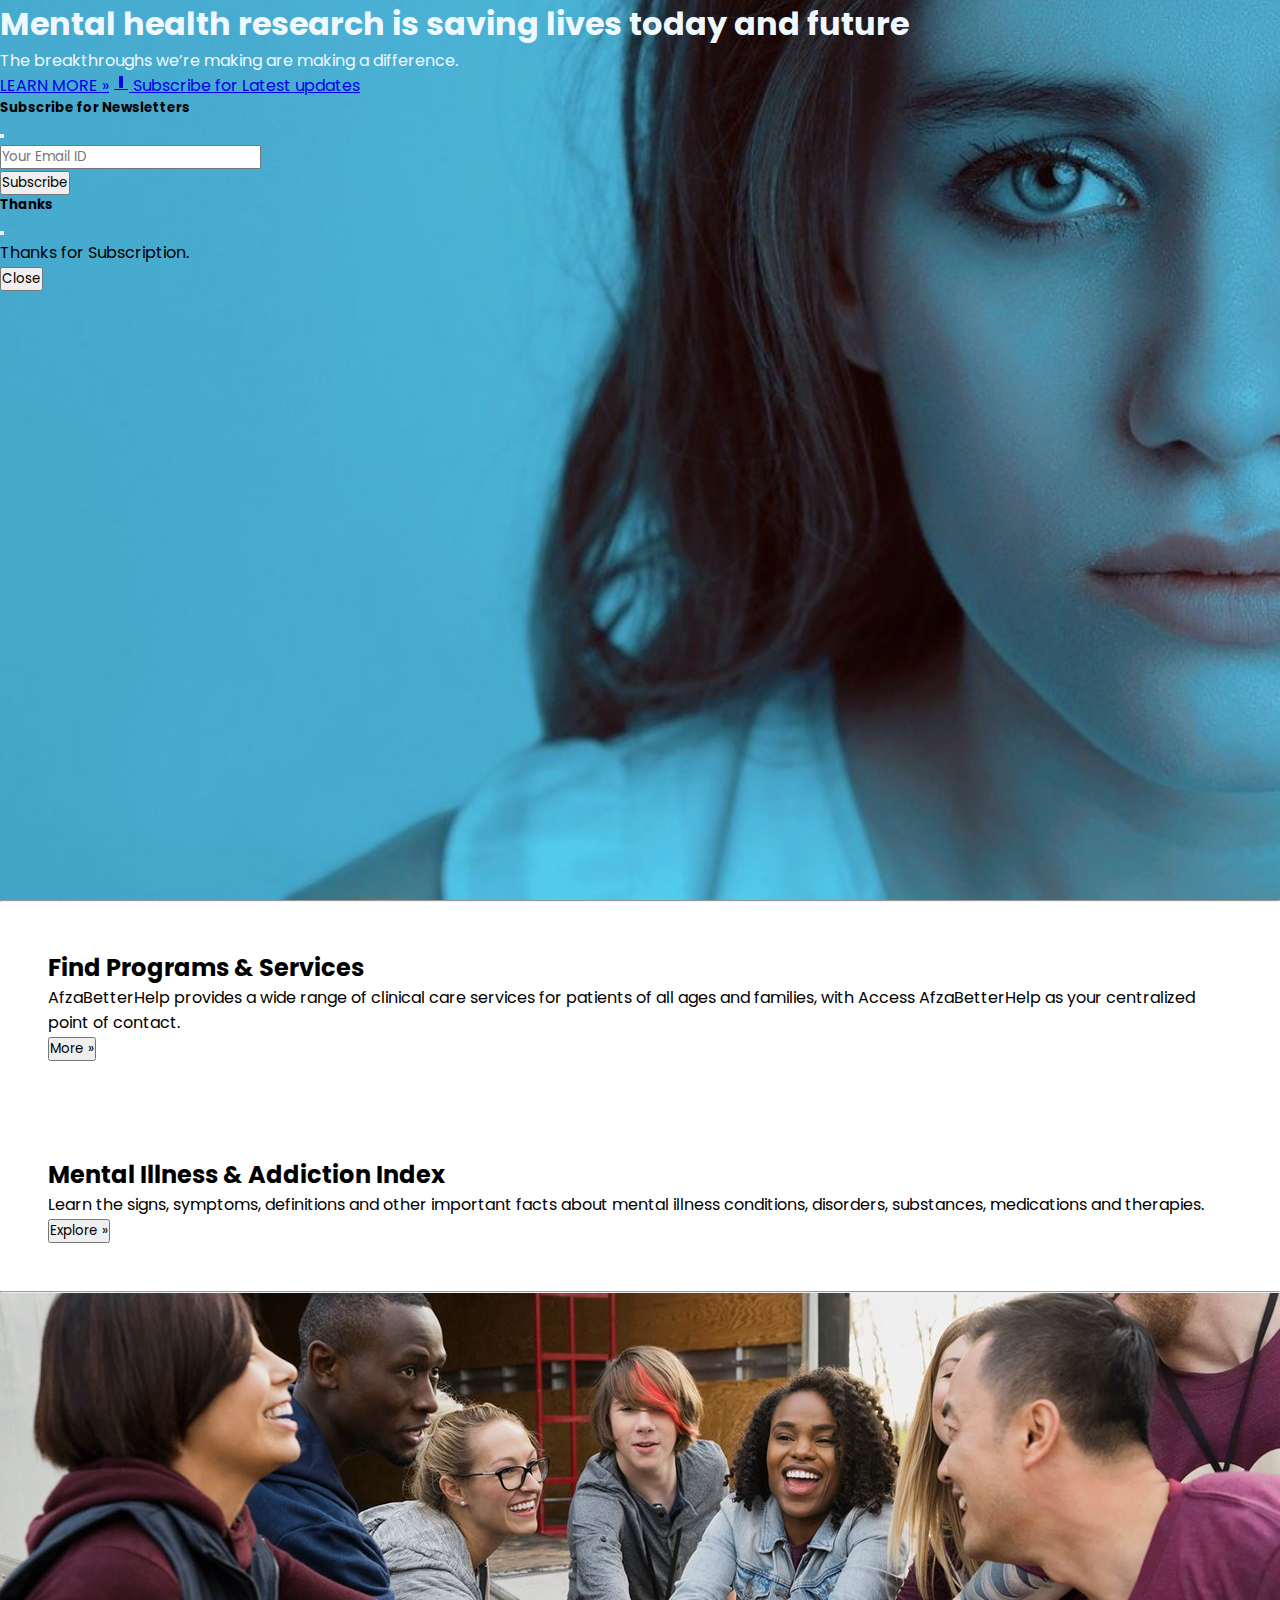
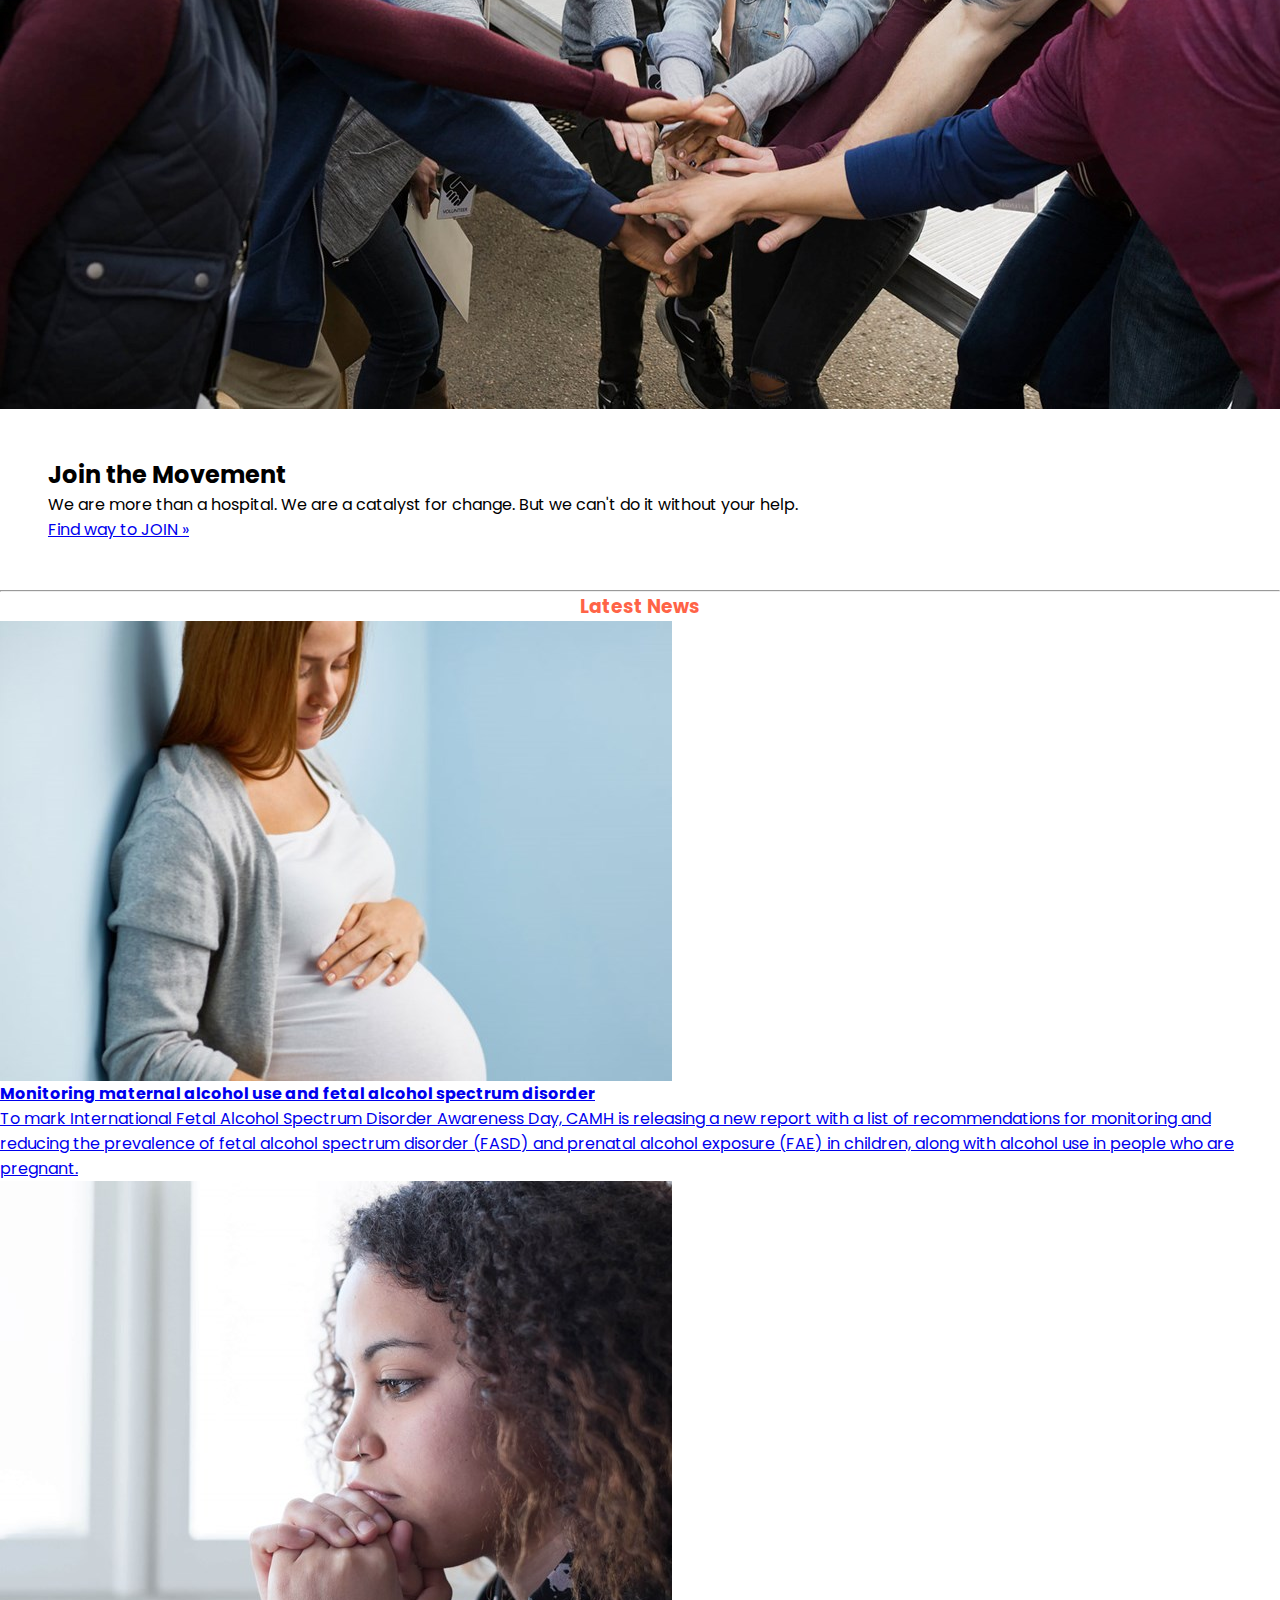
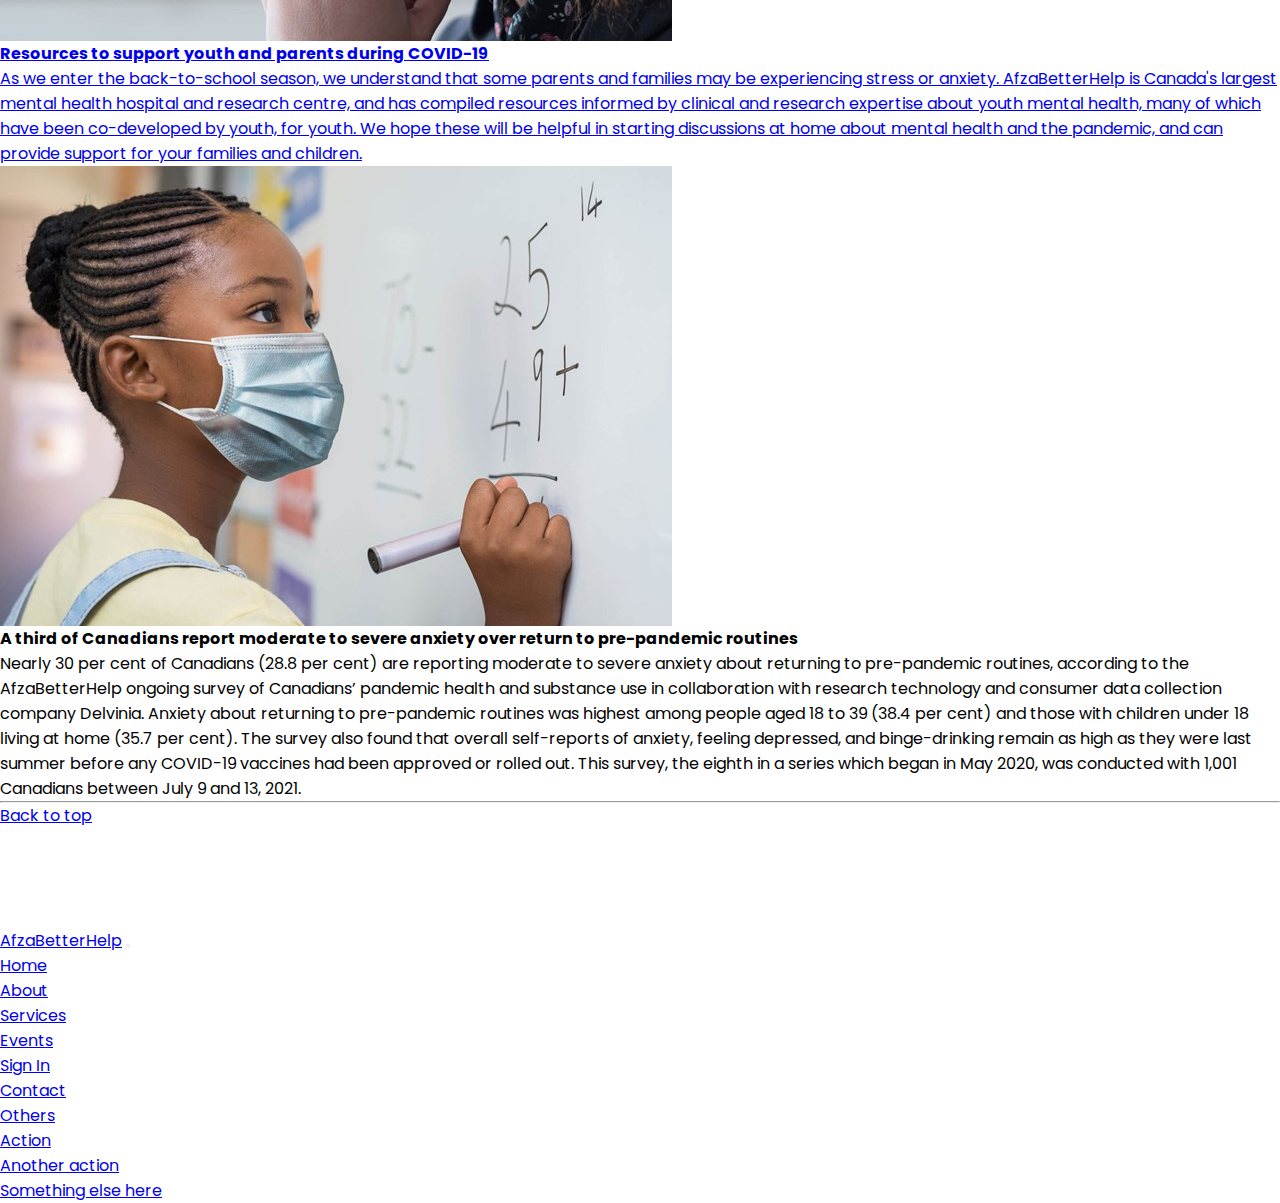
<file: index.html>
<!DOCTYPE html>
<html lang="en">
<head>
    <meta charset="UTF-8">
    <meta http-equiv="X-UA-Compatible" content="IE=edge">
    <meta name="viewport" content="width=device-width, initial-scale=1.0">
    <!-- Favicons -->
  <link href="assets/img/favicon.png" rel="icon">
  <link href="assets/img/apple-touch-icon.png" rel="apple-touch-icon">

  <!-- Google Fonts -->
  <link href="https://fonts.googleapis.com/css?family=Open+Sans:300,300i,400,400i,600,600i,700,700i|Roboto:300,300i,400,400i,500,500i,600,600i,700,700i|Poppins:300,300i,400,400i,500,500i,600,600i,700,700i" rel="stylesheet">

    <!-- Bootstrap CSS -->
    <link href="https://cdn.jsdelivr.net/npm/bootstrap@5.0.2/dist/css/bootstrap.min.css" rel="stylesheet" integrity="sha384-EVSTQN3/azprG1Anm3QDgpJLIm9Nao0Yz1ztcQTwFspd3yD65VohhpuuCOmLASjC" crossorigin="anonymous">
    <!--Bootstrap Bundle with Popper -->
   <script src="https://cdn.jsdelivr.net/npm/bootstrap@5.0.2/dist/js/bootstrap.bundle.min.js" integrity="sha384-MrcW6ZMFYlzcLA8Nl+NtUVF0sA7MsXsP1UyJoMp4YLEuNSfAP+JcXn/tWtIaxVXM" crossorigin="anonymous"></script>
    <link rel="stylesheet" href="style.css">
    <title>AfzaBetterHelp</title>
</head>
<body>
<main>
  <section id="topbackground" class="d-flex align-items-center">
    <div class="p-6 rounded mt-3">
        <div class="row">
          <div class="col-lg-2"></div>
          <div class="col-lg-8" style="color: aliceblue;">
            <h1>Mental health research is saving lives today and future</h1>
            <p class="lead">The breakthroughs we’re making are making a difference.</p>
            <a class="btn btn-lg btn-primary" href="./starttoday.html" role="button">LEARN MORE &raquo;</a>
            <a data-bs-toggle="modal" href="#exampleModalToggle" role="button" class="btn btn-lg btn-success"><svg width="1em" height="1em" viewBox="0 0 16 16" class="bi bi-align-bottom" fill="currentColor" xmlns="http://www.w3.org/2000/svg">
              <path d="M6 2a1 1 0 0 1 1-1h2a1 1 0 0 1 1 1v10a1 1 0 0 1-1 1H7a1 1 0 0 1-1-1V2z"/>
              <path fill-rule="evenodd" d="M1 14.5a.5.5 0 0 1 .5-.5h13a.5.5 0 0 1 0 1h-13a.5.5 0 0 1-.5-.5z"/>
            </svg> Subscribe for Latest updates</a>
          </div>
      </div>
    </div>
        <!-- Subscribe Modal -->
        <div class="modal fade" id="exampleModalToggle" aria-hidden="true" aria-labelledby="exampleModalToggleLabel" tabindex="-1">
          <div class="modal-dialog modal-lg">
            <div class="modal-content">
              <div class="modal-header">
                <h5 class="modal-title" id="exampleModalToggleLabel">Subscribe for Newsletters</h5>
                <button type="button" class="btn-close" data-bs-dismiss="modal" aria-label="Close"></button>
              </div>
              <div class="modal-body">
                <input type="text" class="form-control form-control-sm" placeholder="Your Email ID">
              </div>
              <div class="modal-footer">
                <button class="btn btn-primary" data-bs-target="#exampleModalToggle2" data-bs-toggle="modal" data-bs-dismiss="modal">Subscribe</button>
              </div>
            </div>
          </div>
        </div>
        <div class="modal fade" id="exampleModalToggle2" aria-hidden="true" aria-labelledby="exampleModalToggleLabel2" tabindex="-1">
          <div class="modal-dialog modal-lg">
            <div class="modal-content">
              <div class="modal-header">
                <h5 class="modal-title" id="exampleModalToggleLabel2">Thanks</h5>
                <button type="button" class="btn-close" data-bs-dismiss="modal" aria-label="Close"></button>
              </div>
              <div class="modal-body">
                Thanks for Subscription.
              </div>
              <div class="modal-footer">
                <!-- <button class="btn btn-primary" data-bs-target="#exampleModalToggle" data-bs-toggle="modal" data-bs-dismiss="modal">Close</button> -->
                <button type="button" class="btn btn-secondary" data-bs-dismiss="modal">Close</button>

              </div>
            </div>
          </div>
        </div>
  </section>
  <hr />
  <!-- <section>
    <div class="container-fluid pb-3">
      <div class="d-grid gap-3" style="grid-template-columns: 1fr 3fr;">
        <div class="bg-light border rounded-3">
          <h2>Find Programs & Services</h2>
          <p class="lead">AfzaBetterHelp provides a wide range of clinical care services for patients of all ages 
            and families, with Access AfzaBetterHelp as your centralized point of contact.</p>
          <a class="btn btn-lg btn-primary" href="#" role="button">More &raquo;</a>
        </div>
        <div class="bg-light border rounded-3">
          <h2>Mental Illness & Addiction Index</h2>
          <p class="lead">Learn the signs, symptoms, definitions and other important facts about mental 
            illness conditions, disorders, substances, medications and therapies.</p>
          <a class="btn btn-lg btn-primary" href="#" role="button">Explore &raquo;</a>
        </div>
      </div>
    </div>
  </section> -->
  <section>
    <div class="row align-items-md-stretch">
      <div class="col-md-4">
        <div class="h-100 p-5 text-white bg-dark rounded-3">
          <h2>Find Programs & Services</h2>
          <p class="lead">AfzaBetterHelp provides a wide range of clinical care services for patients of all ages 
            and families, with Access AfzaBetterHelp as your centralized point of contact.</p>
          </p>
          <button class="btn btn-outline-light" type="button">More &raquo;</button>
        </div>
      </div>
      <div class="col-md-8">
        <div class="h-100 p-5 bg-light border rounded-3">
          <h2>Mental Illness & Addiction Index</h2>
          <p class="lead">Learn the signs, symptoms, definitions and other important facts about mental 
            illness conditions, disorders, substances, medications and therapies.</p>
          </p>
          <button class="btn btn-outline-secondary" type="button">Explore &raquo;</button>
        </div>
      </div>
    </div>
  </section>
  <hr>
  <section>
    <div class="row">
        <div class="col-md-6">
            <img src="/img/homejointhemovement.jpg" class="img-thumbnail rounded-3" />
        </div>
        <div class="col-md-6">
          <div class="h-100 p-5 bg-light border rounded-3">
            <h2>Join the Movement</h2>
            <p class="lead">We are more than a hospital. We are a catalyst for change. But we can't do it without your help.</p>
            <a class="btn btn-lg btn-primary" href="#" role="button">Find way to JOIN &raquo;</a>
          </div>
        </div>
    </div>
  </section>
<hr />

<section>
  <div class="p-sm-1 bg-light">
      <div class="container-fluid py-sm-0">
          <h3 class="display-4 fw-bold text-center"><span style="color:tomato">Latest News</span></h3>
      </div>
  </div>
  <div class="row">
      <div class="col-md-4">
          <a href="#" class="text-reset text-decoration-none" data-aos="zoom-in">
              <img src="/img/research-connect-pregnant-woman1 jpg.jpg" class="img-thumbnail" />
              <h4>
                Monitoring maternal alcohol use and fetal alcohol spectrum disorder
              </h4>
              <p>To mark International Fetal Alcohol Spectrum Disorder Awareness Day, CAMH is releasing a new report with a list of 
                recommendations for monitoring and reducing the prevalence of fetal alcohol spectrum 
                disorder (FASD) and prenatal alcohol exposure (FAE) in children, along with alcohol use in people who are pregnant.</p>
          </a>
      </div>
      <div class="col-md-4">
          <a href="#" class="text-reset text-decoration-none">
              <img src="/img/news-masthead-sad-young-woman jpg.jpg" class="img-thumbnail" />
              <h4>
                Resources to support youth and parents during COVID-19
              </h4>
              <p>As we enter the back-to-school season, we understand that some parents and families may be experiencing  stress or anxiety. 
                AfzaBetterHelp is Canada's largest mental health hospital and research centre, and has compiled resources informed by clinical and research 
                expertise about youth mental health, many of which have been co-developed by youth, for youth. We hope these will be helpful 
                in starting discussions at home about mental health and the pandemic, and can provide support for your families and children.</p>
          </a>
      </div>
      <div class="col-md-4">
          <a asp-page="/Contact" class="text-reset text-decoration-none">
              <img src="/img/news-masthead-girl-mask-school jpg.jpg" class="img-thumbnail" />
              <h4>
                A third of Canadians report moderate to severe anxiety over return to pre-pandemic routines
              </h4>
              <p>Nearly 30 per cent of Canadians (28.8 per cent) are reporting moderate to severe anxiety about returning to 
                pre-pandemic routines, according to the AfzaBetterHelp ongoing survey of 
                Canadians’ pandemic health and substance use in collaboration with research technology and consumer data collection 
                company Delvinia. Anxiety about returning to pre-pandemic routines was highest among people aged 18 to 39 (38.4 per cent) 
                and those with children under 18 living at home (35.7 per cent). The survey also found that overall self-reports of anxiety,
                 feeling depressed, and binge-drinking remain as high as they were last summer before any COVID-19 vaccines had been 
                 approved or rolled out. This survey, the eighth in a series which began in May 2020, was conducted with 1,001 Canadians 
                 between July 9 and 13, 2021.</p>
          </a>
      </div>
  </div>
</section>
<hr>
<section>
  <div class="container">
    <p class="float-end mb-1" style="right: 0;">
      <a href="#" class="text-reset text-decoration-none btn-warning">Back to top</a>
    </p>
  </div>
</section>
</main>

  <br><br><br><br>

   <!-- -----------------------footer-------------  -->
<!-- <footer>
    <p>Copyright &copy; Abu Afza student of <a href="https://www.trios.com" target="_blank">triOS</a> student</p>
</footer>
<br><br><br><br><br><br><br><br><br><br> -->

   <!-- -----------------------Navigation-------------  -->
    <nav class="navbar fixed-bottom navbar-expand-xs navbar-dark bg-dark">
    <div class="container-fluid">
      <a class="navbar-brand" href="./index.html">AfzaBetterHelp</a>
      <button class="navbar-toggler" type="button" data-bs-toggle="collapse" data-bs-target="#navbarCollapse" aria-controls="navbarCollapse" aria-expanded="false" aria-label="Toggle navigation">
        <span class="navbar-toggler-icon"></span>
      </button>
      <div class="collapse navbar-collapse" id="navbarCollapse">
        <ul class="navbar-nav">
          <li class="nav-item">
            <a class="nav-link active" aria-current="page" href="./index.html">Home</a>
          </li>
          <li class="nav-item">
            <a class="nav-link" href="./about.html">About</a>
          </li>
          <li class="nav-item">
            <a class="nav-link" href="./service.html">Services</a>
          </li>
          <li class="nav-item">
            <a class="nav-link" href="./events.html">Events</a>
          </li>
          <li class="nav-item">
            <a class="nav-link" href="./signin.html">Sign In</a>
          </li>
          <li class="nav-item">
            <a class="nav-link" href="./contact.html">Contact</a>
          </li>
          <li class="nav-item dropup">
            <a class="nav-link dropdown-toggle" href="#" id="dropdown10" data-bs-toggle="dropdown" aria-expanded="false">Others</a>
            <ul class="dropdown-menu" aria-labelledby="dropdown10">
              <li><a class="dropdown-item" href="#">Action</a></li>
              <li><a class="dropdown-item" href="#">Another action</a></li>
              <li><a class="dropdown-item" href="#">Something else here</a></li>
            </ul>
          </li>
        </ul>
      </div>
    </div>
  </nav>
  
</body>
</html>
</file>
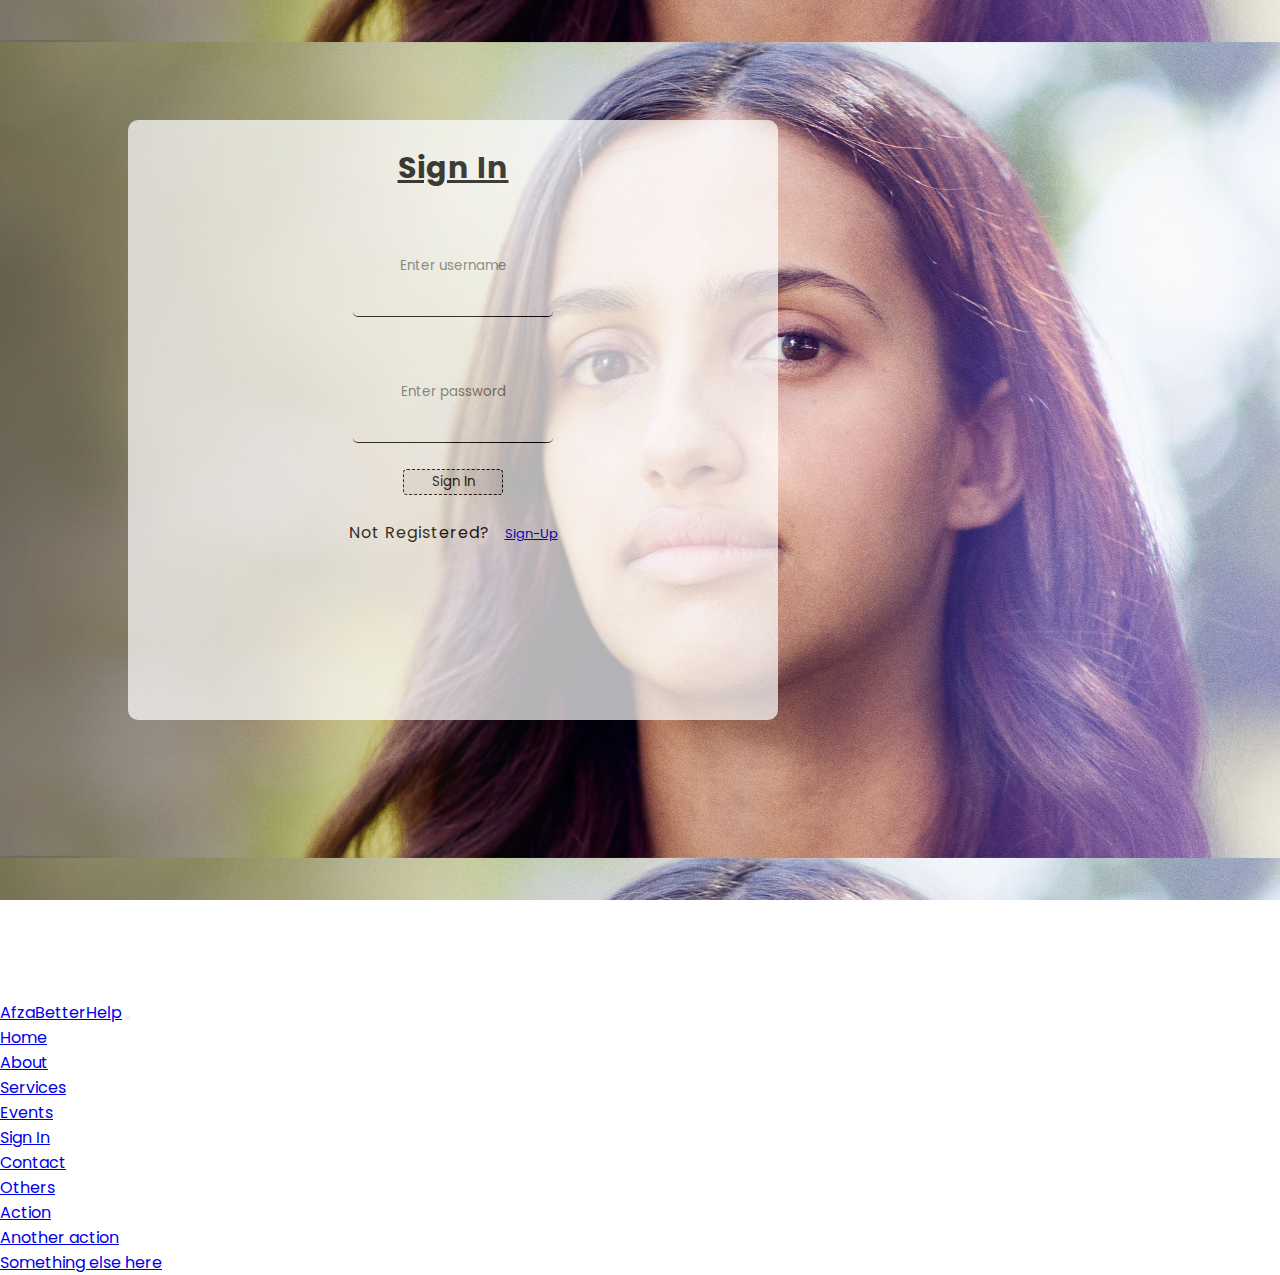
<file: signin.html>
<!DOCTYPE html>
<html lang="en">
<head>
    <meta charset="UTF-8">
    <meta http-equiv="X-UA-Compatible" content="IE=edge">
    <meta name="viewport" content="width=device-width, initial-scale=1.0">
    <!-- Favicons -->
  <link href="assets/img/favicon.png" rel="icon">
  <link href="assets/img/apple-touch-icon.png" rel="apple-touch-icon">

  <!-- Google Fonts -->
  <link href="https://fonts.googleapis.com/css?family=Open+Sans:300,300i,400,400i,600,600i,700,700i|Roboto:300,300i,400,400i,500,500i,600,600i,700,700i|Poppins:300,300i,400,400i,500,500i,600,600i,700,700i" rel="stylesheet">

    <!-- Bootstrap CSS -->
    <link href="https://cdn.jsdelivr.net/npm/bootstrap@5.0.2/dist/css/bootstrap.min.css" rel="stylesheet" integrity="sha384-EVSTQN3/azprG1Anm3QDgpJLIm9Nao0Yz1ztcQTwFspd3yD65VohhpuuCOmLASjC" crossorigin="anonymous">
    <!--Bootstrap Bundle with Popper -->
   <script src="https://cdn.jsdelivr.net/npm/bootstrap@5.0.2/dist/js/bootstrap.bundle.min.js" integrity="sha384-MrcW6ZMFYlzcLA8Nl+NtUVF0sA7MsXsP1UyJoMp4YLEuNSfAP+JcXn/tWtIaxVXM" crossorigin="anonymous"></script>
    <link rel="stylesheet" href="style.css">
    <title>AfzaBetterHelp</title>
</head>
<body>
    <main id="signinpage">
        <section>
            <div class="formlogin">
                <form class="loginform" action="" method="POST">
                    <br><p class="heading">Sign In</p><br>
                    <input class="value" type="text" name="username" placeholder="Enter username" autocomplete="off" required/><br><br>
                    <input class="value" type="password" name="password" placeholder="Enter password" required/><br><br>
                    <button class="submit">Sign In</button><br><br>
                    <p class="message">Not Registered? <a href="#" class="account">Sign-Up</a></p>
                </form>
            </div>
        </section>
    </main>

  <br><br><br><br>

   <!-- -----------------------footer-------------  -->
<!-- <footer>
    <p>Copyright &copy; Abu Afza student of <a href="https://www.trios.com" target="_blank">triOS</a> student</p>
</footer>
<br><br><br><br><br><br><br><br><br><br> -->

   <!-- -----------------------Navigation-------------  -->
    <nav class="navbar fixed-bottom navbar-expand-xs navbar-dark bg-dark">
    <div class="container-fluid">
      <a class="navbar-brand" href="./index.html">AfzaBetterHelp</a>
      <button class="navbar-toggler" type="button" data-bs-toggle="collapse" data-bs-target="#navbarCollapse" aria-controls="navbarCollapse" aria-expanded="false" aria-label="Toggle navigation">
        <span class="navbar-toggler-icon"></span>
      </button>
      <div class="collapse navbar-collapse" id="navbarCollapse">
        <ul class="navbar-nav">
          <li class="nav-item">
            <a class="nav-link active" aria-current="page" href="./index.html">Home</a>
          </li>
          <li class="nav-item">
            <a class="nav-link" href="./about.html">About</a>
          </li>
          <li class="nav-item">
            <a class="nav-link" href="./service.html">Services</a>
          </li>
          <li class="nav-item">
            <a class="nav-link" href="./events.html">Events</a>
          </li>
          <li class="nav-item">
            <a class="nav-link" href="./signin.html">Sign In</a>
          </li>
          <li class="nav-item">
            <a class="nav-link" href="./contact.html">Contact</a>
          </li>
          <li class="nav-item dropup">
            <a class="nav-link dropdown-toggle" href="#" id="dropdown10" data-bs-toggle="dropdown" aria-expanded="false">Others</a>
            <ul class="dropdown-menu" aria-labelledby="dropdown10">
              <li><a class="dropdown-item" href="#">Action</a></li>
              <li><a class="dropdown-item" href="#">Another action</a></li>
              <li><a class="dropdown-item" href="#">Something else here</a></li>
            </ul>
          </li>
        </ul>
      </div>
    </div>
  </nav>
  
</body>
</html>
</file>
<file: style.css>
/* .themed-grid-col {
    padding-top: .75rem;
    padding-bottom: .75rem;
    background-color: rgba(86, 61, 124, .15);
    border: 1px solid rgba(86, 61, 124, .2);
  }
  
  .themed-container {
    padding: .75rem;
    margin-bottom: 1.5rem;
    background-color: rgba(0, 123, 255, .15);
    border: 1px solid rgba(0, 123, 255, .2);
  } */

/*--------------------------------------------------------------
# Index Page topbackground Section 
--------------------------------------------------------------*/
#topbackground {
  width: 100%;
  height: 100vh;
  background: url(/img/homeimg1.jpg) top center;
  background-size: cover;
  position: relative;
  padding: 0;
}

@media (min-width: 1024px) {
  #topbackground {
      background-attachment: fixed;
      
  }
}

@media (max-width: 992px) {
  #topbackground {
    background-attachment: fixed;
    text-align: center;
  }
  #topbackground h1,p {
    font-size: 38px;
    line-height: 46px;
  }
}

@media (max-width: 768px) {
  #topbackground {
    background-attachment: fixed;
    text-align: center;
  }
  #topbackground h1,p {
    font-size: 28px;
    line-height: 36px;
  }
}


/*--------------------------------------------------------------
# Index Page footer Section 
--------------------------------------------------------------*/

/* footer{
  background-color: black;
  color: white;
  padding: 1.1em;
  position: fixed;
  right: 0;
  width: 100%;
  font-size: 1.2em;
  text-align: center;
  font-family: Arial, Helvetica, sans-serif;
}
footer a{
  color: purple;
  text-decoration: none;
}
footer a:hover{
  text-decoration: underline;
} */
/*--------------------------------------------------------------
# About 1st section
--------------------------------------------------------------*/
.page-section {
  margin-top: 2rem;
  margin-bottom: 2rem;
}
.clearfix::after {
  display: block;
  clear: both;
  content: "";
}
img {
  vertical-align: middle;
}
.intro {
  position: relative;
}
.img-fluid {
  max-width: 100%;
  height: auto;
}
.section-heading {
  text-transform: uppercase;
}
.section-heading .section-heading-upper {
  display: block;
  font-size: 1rem;
  font-weight: 800;
}
.section-heading .section-heading-lower {
  display: block;
  font-size: 3rem;
  font-weight: 100;
}
/* .rounded {
  border-radius: 0.25rem !important;
} */
.bg-faded {
  background-color: #f6e1c5;
}
.p-5 {
  padding: 3rem !important;
}
.text-center {
  text-align: center !important;
}
.mb-lg-0 {
  margin-bottom: 0 !important;
}
.mb-3 {
  margin-bottom: 1rem !important;
}
.btn .badge {
  position: relative;
  top: -1px;
}
/*--------------------------------------------------------------
# About 3rd section
--------------------------------------------------------------*/
.marketing .col-lg-4 {
  margin-bottom: 1.5rem;
  text-align: center;
}
.marketing h2 {
  font-weight: 400;
}

.circle {
  width: 300px;
  height: 300px;
  border-radius: 50%;
  margin-left: 150px;
}
/*--------------------------------------------------------------
# About review section
--------------------------------------------------------------*/
.custom_nav{
  font-size: small;
  box-shadow: 0px 2px 12px rgba(0,0,0,0.3);
}
.custom_nav ul.dropdown-menu {
  font-size: small;
}
.custom-divider{
  height: 5px;
  background: rgb(255,145,0);
  background: linear-gradient(90deg, rgba(255,145,0,1) 0%, rgba(9,9,121,1) 15%, rgba(153,7,128,1) 39%, rgba(5,107,186,1) 59%, rgba(26,221,3,1) 79%, rgba(0,212,255,1) 100%);
}
.main-banner{
  padding-top: 150px;
  padding-bottom: 100px;
  background-image: url(img/Banner.jpg);
  background-size: cover;
  color: white;
}
.feature-holder {
  text-align: center;
  margin-bottom: 25px;
}
section.features {
  padding-top: 35px;
  padding-bottom: 25px;
  background-color: whitesmoke;
}
.feature-holder h3 {
  font-size: 1.2em;
}
.feature-holder p {
  font-size: 14px;
}
section.online-courses, .classroom-training, .reviews-slider, .page-content {
  padding-top: 35px;
  padding-bottom: 35px;
}
.online-courses-text-widget, .classroom-courses-text-widget, .review-text-widget {
  text-align: center;
}
.review-text-widget h2 {
  font-size: 2em;
  font-weight: bolder;
  color: #0652DD;
}
.online-courses-text-widget p, .classroom-courses-text-widget p, .review-text-widget p {
  font-size: 14px;
}
.online-course-card, .review-text-widget {
  text-align: center;
  margin-bottom: 25px;
}
.online-course-card .card-title {
  font-size: 1em;
  line-height: 20px;
}
.card.online-course-card .card-text {
  font-size: 14px;
}
.classroom-training, .page-content{
  background-color: whitesmoke;
}
.reviews-slider{
  background-color: #ececec;
}
.sign-up-form-sidebar .card-title {
  font-size: 1.2em;
}
.sign-up-form-sidebar .card-text {
  font-size: 14px;
}
.course-list-item {
  font-size: small;
  padding-top: 20px;
  color: black;
}
.course-list-item h5{
  font-size: 1.2em;
}
#review_slider_content li .card{
  text-align: center;
}
#review_slider_content li .card img{
  width: 50px;
  margin-bottom: 15px;
}
#review_slider_content li .card .card-title{
  font-size: 18px;
  font-weight: bold;
}
#review_slider_content li .card .star{
  color: orange;
  font-size: 14px;
}
#review_slider_content li .card .card-text{
  font-size: 14px;
}
footer.main-footer {
  background-color: #292929;
  color: white;
  padding-top: 35px;
  padding-bottom: 35px;
}
aside.footer-widget {
  margin-bottom: 25px;
}
aside.footer-widget h5 {
  font-size: 16px;
}
aside.footer-widget ul {
  list-style-type: none;
  margin: 0px;
  padding: 0px;
}
aside.footer-widget ul li a {
  text-decoration: none;
  font-size: 14px;
  color: #adadad;
  display: inline-block;
  margin-bottom: 5px;
}
address h2 {
  font-size: 20px;
}
address p {
  font-size: 14px;
}
section.copy {
  padding-top: 15px;
  padding-bottom: 15px;
  background-color: black;
  color: white;
  font-size: 14px;
  text-align: center;
}
section.copy p{
  margin: 0px;
}
.google-map{
  padding-top: 56px;
}
/*--------------------------------------------------------------
# Contact
--------------------------------------------------------------*/
.contact .info-wrap {
  box-shadow: 0px 2px 15px rgba(0, 0, 0, 0.1);
  padding: 30px;
}

.contact .info {
  background: #fff;
}

.contact .info i {
  font-size: 20px;
  color: #1bbd36;
  float: left;
  width: 44px;
  height: 44px;
  border: 1px solid #1bbd36;
  display: flex;
  justify-content: center;
  align-items: center;
  border-radius: 50px;
  transition: all 0.3s;
}

.contact .info h4 {
  padding: 0 0 0 60px;
  font-size: 22px;
  font-weight: 600;
  margin-bottom: 5px;
  color: #111;
}

.contact .info p {
  padding: 0 0 0 60px;
  margin-bottom: 0;
  font-size: 14px;
  color: #444444;
}

.contact .info:hover i {
  background: #1bbd36;
  color: #fff;
}

.contact .php-email-form {
  width: 100%;
  box-shadow: 0 0 24px 0 rgba(0, 0, 0, 0.12);
  padding: 30px;
  background: #fff;
}

.contact .php-email-form .form-group {
  padding-bottom: 8px;
}

.contact .php-email-form .error-message {
  display: none;
  color: #fff;
  background: #ed3c0d;
  text-align: left;
  padding: 15px;
  font-weight: 600;
}

.contact .php-email-form .error-message br + br {
  margin-top: 25px;
}

.contact .php-email-form .sent-message {
  display: none;
  color: #fff;
  background: #18d26e;
  text-align: center;
  padding: 15px;
  font-weight: 600;
}

.contact .php-email-form .loading {
  display: none;
  background: #fff;
  text-align: center;
  padding: 15px;
}

.contact .php-email-form .loading:before {
  content: "";
  display: inline-block;
  border-radius: 50%;
  width: 24px;
  height: 24px;
  margin: 0 10px -6px 0;
  border: 3px solid #18d26e;
  border-top-color: #eee;
  -webkit-animation: animate-loading 1s linear infinite;
  animation: animate-loading 1s linear infinite;
}

.contact .php-email-form input, .contact .php-email-form textarea {
  border-radius: 0;
  box-shadow: none;
  font-size: 14px;
  border-radius: 4px;
}

.contact .php-email-form input:focus, .contact .php-email-form textarea:focus {
  border-color: #1bbd36;
}

.contact .php-email-form input {
  height: 44px;
}

.contact .php-email-form textarea {
  padding: 10px 12px;
}

.contact .php-email-form button[type="submit"] {
  background: #1bbd36;
  border: 0;
  padding: 10px 24px;
  color: #fff;
  transition: 0.4s;
  border-radius: 4px;
}

.contact .php-email-form button[type="submit"]:hover {
  background: #2ae149;
}

@-webkit-keyframes animate-loading {
  0% {
    transform: rotate(0deg);
  }
  100% {
    transform: rotate(360deg);
  }
}

@keyframes animate-loading {
  0% {
    transform: rotate(0deg);
  }
  100% {
    transform: rotate(360deg);
  }
}

/*--------------------------------------------------------------
# Contact geo location
--------------------------------------------------------------*/

#season {
  width: 200px;
  height: 100px;
  margin: 20px auto;
  padding-left: 10px;
  padding-top: 20px;
  border-width: 10px 5px 2px 20px;
  border-style: solid dashed dotted double;
  border-color: red blue green purple;
}
/*--------------------------------------------------------------
# Sign In
--------------------------------------------------------------*/
@import url('https://fonts.googleapis.com/css?family=Poppins&display=swap');

*{
    margin: 0;
    padding: 0;
    font-family: 'Poppins', sans-serif;
}

#signinpage{
    width: 100%;
    height: 100vh;
    /* background-image: linear-gradient(120deg, #845ec2, #d65db1, #ff6f91, #ff9671, #ffc75f, #f9f871); */
    background-image: url(/img/today-masthead.jpg);
    background-size: 100%;
    background-position: left;  
    /* animation: bg-animation 10s infinite alternate; */
}

@keyframes bg-animation{
    0%{
        background-position: left;
    }
    100%{
        background-position: right;
    }
}

.formlogin{
    position: relative;
    width: 650px;
    height: 600px;
    left: 10%;
    top: 120px;
    background-color: #ffffff;
    border-radius: 10px;
    opacity: 0.7;
}

.formsign{
    position: relative;
    width: 300px;
    height: 580px;
    left: 38%;
    top: 20px;
    background-color: #ffffff;
    border-radius: 10px;
}

.heading{
   top: 20px;
    text-align: center;
    letter-spacing: 1px;    
    font-size: 30px;
    font-weight: bold;
    text-decoration: underline;
}

.signupform, .loginform{
    position: absolute;
    left: 33px;
    right: 33px;
    text-align: center;
    letter-spacing: 1px;
    font-weight: normal;
}

.value{
    position: static;
    text-align: center;
    height: 100px;
    width: 200px;
    border-top: 40px;
    border-left: 0px;
    border-right: 0px;
    border-bottom: 1px solid #000000;
    border-radius: 5px;
    transition: 0.7s ease-in-out 0.0s;
}

.radiovalue{
    position: static;
    text-align: center;
    letter-spacing: 1px;
}

.radiovalue:focus, .value:focus {
    border: 1px solid #0652DD;
}

.submit{
    position: static;
    padding: 2px;
    width: 100px;
    text-align: center;
    border: 1px dashed #000000;
    border-radius: 4px;
    transition: 0.5s ease-in-out 0.0s;
    cursor: pointer;
}

.submit:hover{
    background-color: #ffffff;
    border: 1px solid #000000;
    box-shadow: 0px 5px 20px 4px #7f8c8d;
}

.account{
    position: static;
    text-align: center;
    letter-spacing: 0px;
    font-size: small;
    margin-left: 10px;
    margin-top: 15px;
}

.account:visited{
    color: red;
}

.errormessage{
    z-index: 1;
    font-size: 9px;
    font-style: italic;
    color: #000000;
}

.danger{
    color: #e74c3c;
    font-size: 10px;
    font-weight: bold;
    font-style: italic;
}

.success{
    color: #730068;
    font-size: 10px;
    font-weight: bold;
    font-style: italic;
}

@media (max-width: 992px) {
  #signinpage{
    background-size: cover;
  }
  .formlogin {
    height: 370px;
    left: 25%;
  }
}

/*--------------------------------------------------------------
# Event
--------------------------------------------------------------*/

.pricing-header {
  max-width: 700px;
}

/* [6:21 PM] Adeniyi Ladenegan
    .btn:hover{​​​
letter-spacing: 6px;
}​​​ */
</file>
